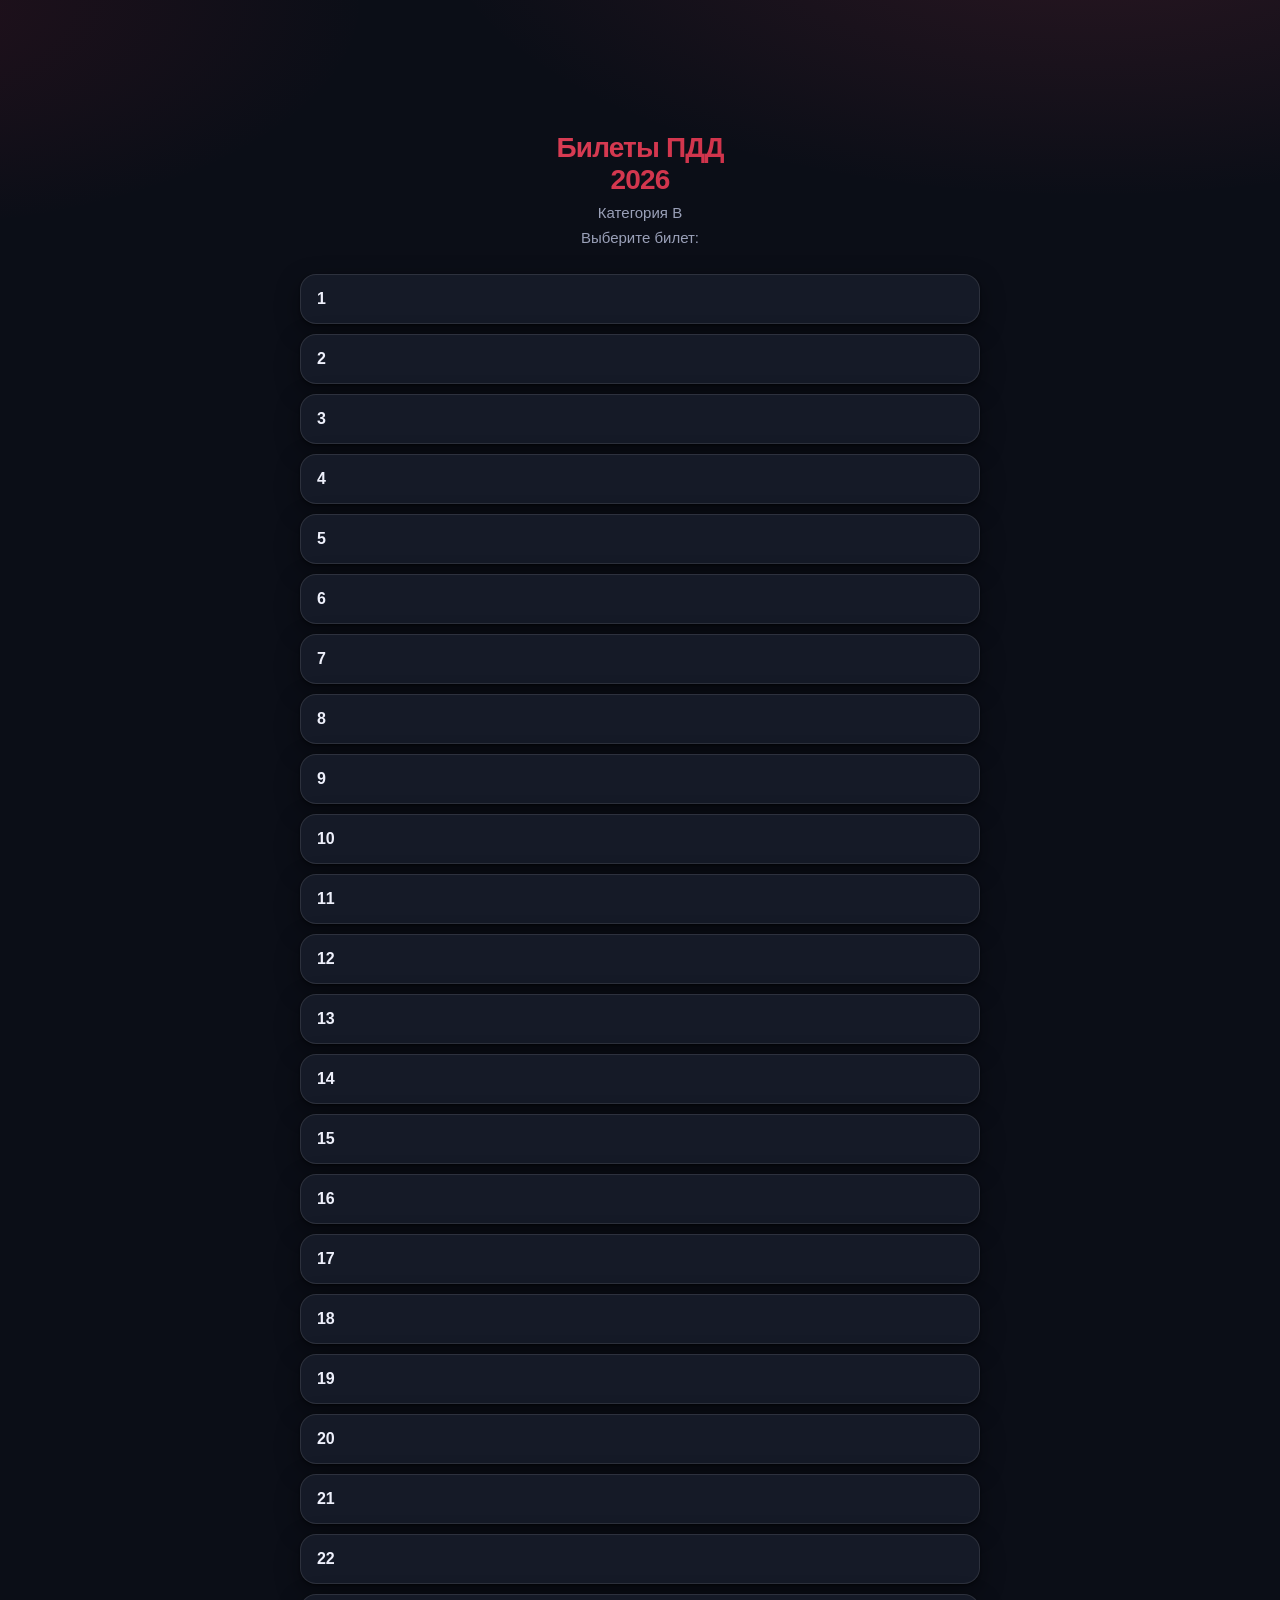
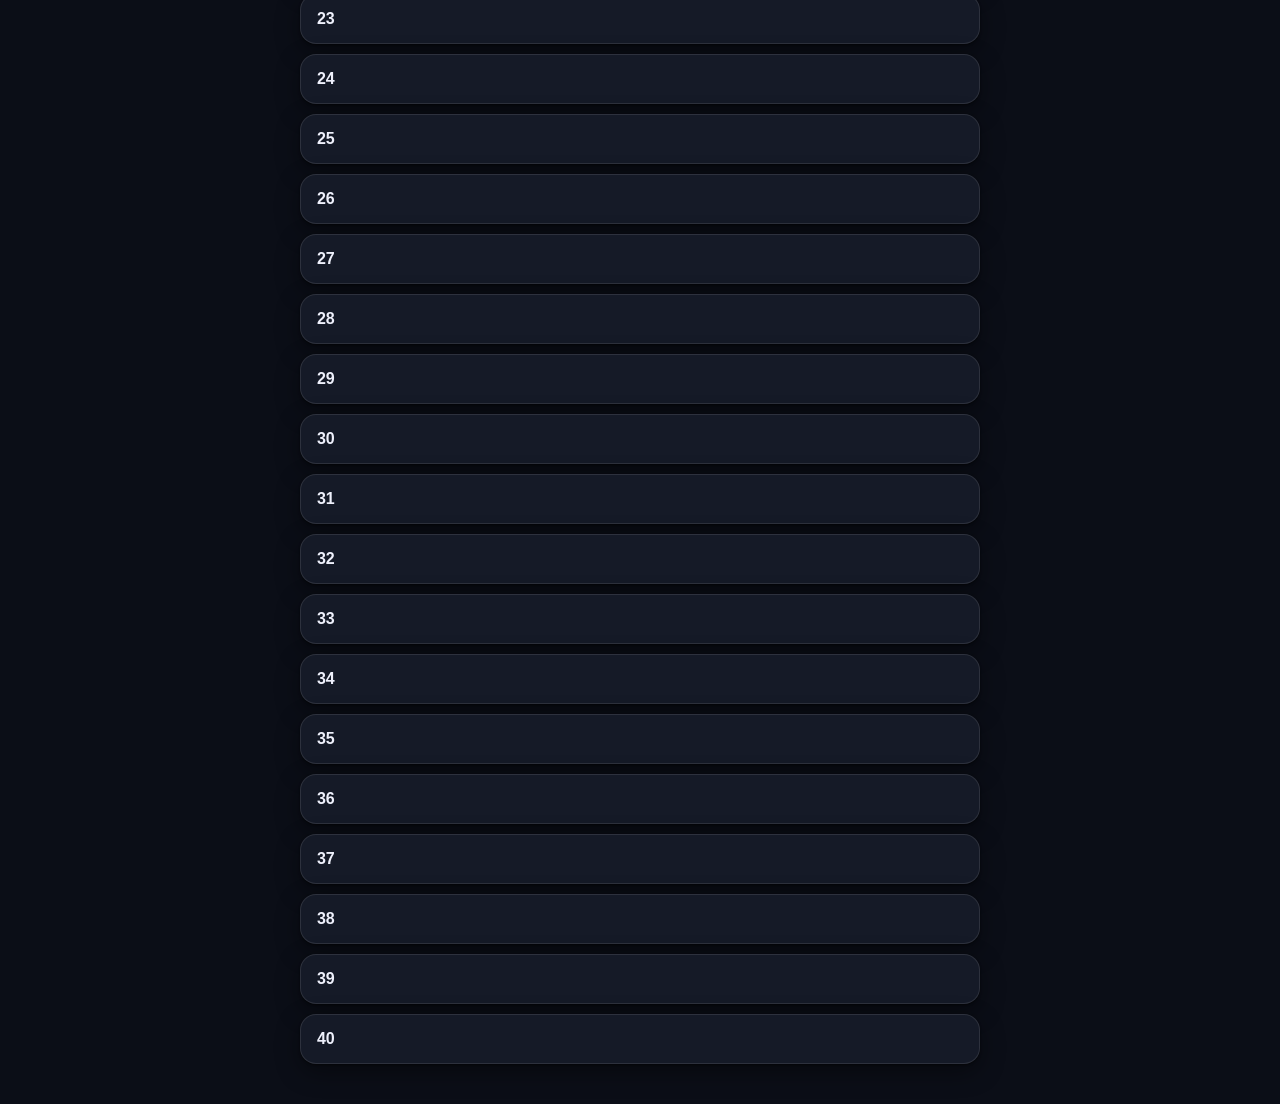
<file: app/index.html>
<!doctype html>
<html lang="ru">
<head>
<meta charset="utf-8">
<meta name="viewport" content="width=device-width, initial-scale=1">
<title>Билеты ПДД 2026</title>
<script src="https://telegram.org/js/telegram-web-app.js"></script>
<script src="report.js"></script>
<link rel="stylesheet" href="style.css">
</head>
<body>
<div id="app">

  <section id="screen-tickets" class="screen">
    <h1 class="title">Билеты ПДД<br>2026</h1>
    <p class="subtitle">Категория B</p>
    <p class="subtitle" id="loading-note">Загрузка…</p>
    <div class="ticket-grid" id="ticket-grid"></div>
  </section>

<section id="screen-quiz" class="screen hidden">
    <div id="quiz-list"></div>
    <div class="quiz-bar">
      <div class="quiz-bar-top">
        <button id="btn-back" class="icon-btn" aria-label="Назад">
          <svg viewBox="0 0 24 24" width="22" height="22" fill="none" stroke="currentColor" stroke-width="2.4" stroke-linecap="round" stroke-linejoin="round"><path d="M15 18l-6-6 6-6"/></svg>
        </button>
        <div class="quiz-bar-stats">
          <span class="stat stat-ticket" id="quiz-ticket"></span>
          <span class="stat" id="quiz-answered"></span>
          <span class="stat stat-ok" id="quiz-correct"></span>
          <span class="stat stat-bad" id="quiz-wrong"></span>
        </div>
      </div>
      <div class="progress"><div id="quiz-progress" class="progress-fill"></div></div>
    </div>
    <footer class="quiz-footer">
      <button id="btn-result" class="primary">Показать результат</button>
    </footer>
  </section>

  <section id="screen-result" class="screen hidden">
    <div id="result-card" class="result-card"></div>
  </section>

  <div id="loading-overlay" class="overlay" hidden>
    <div class="spinner"></div>
    <span>Загрузка…</span>
  </div>

</div>
<script src="app.js"></script>
</body>
</html>
</file>
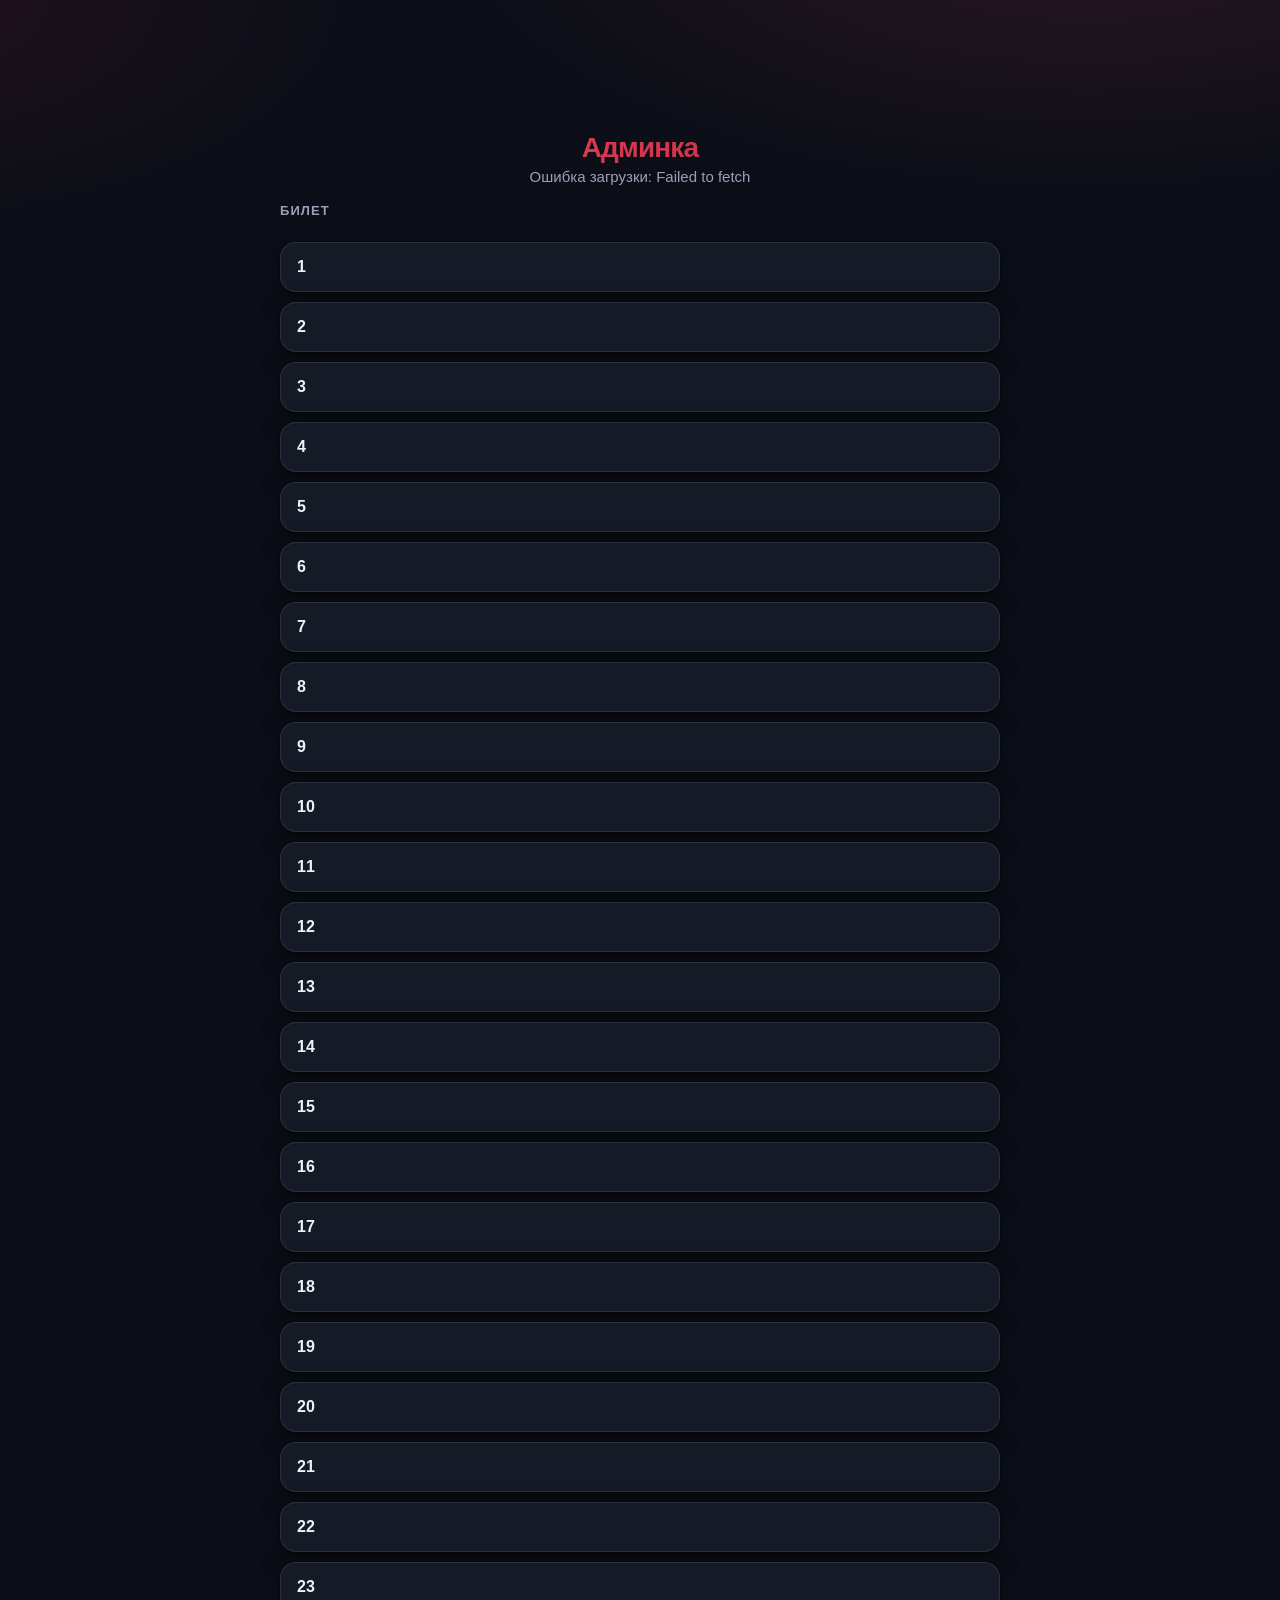
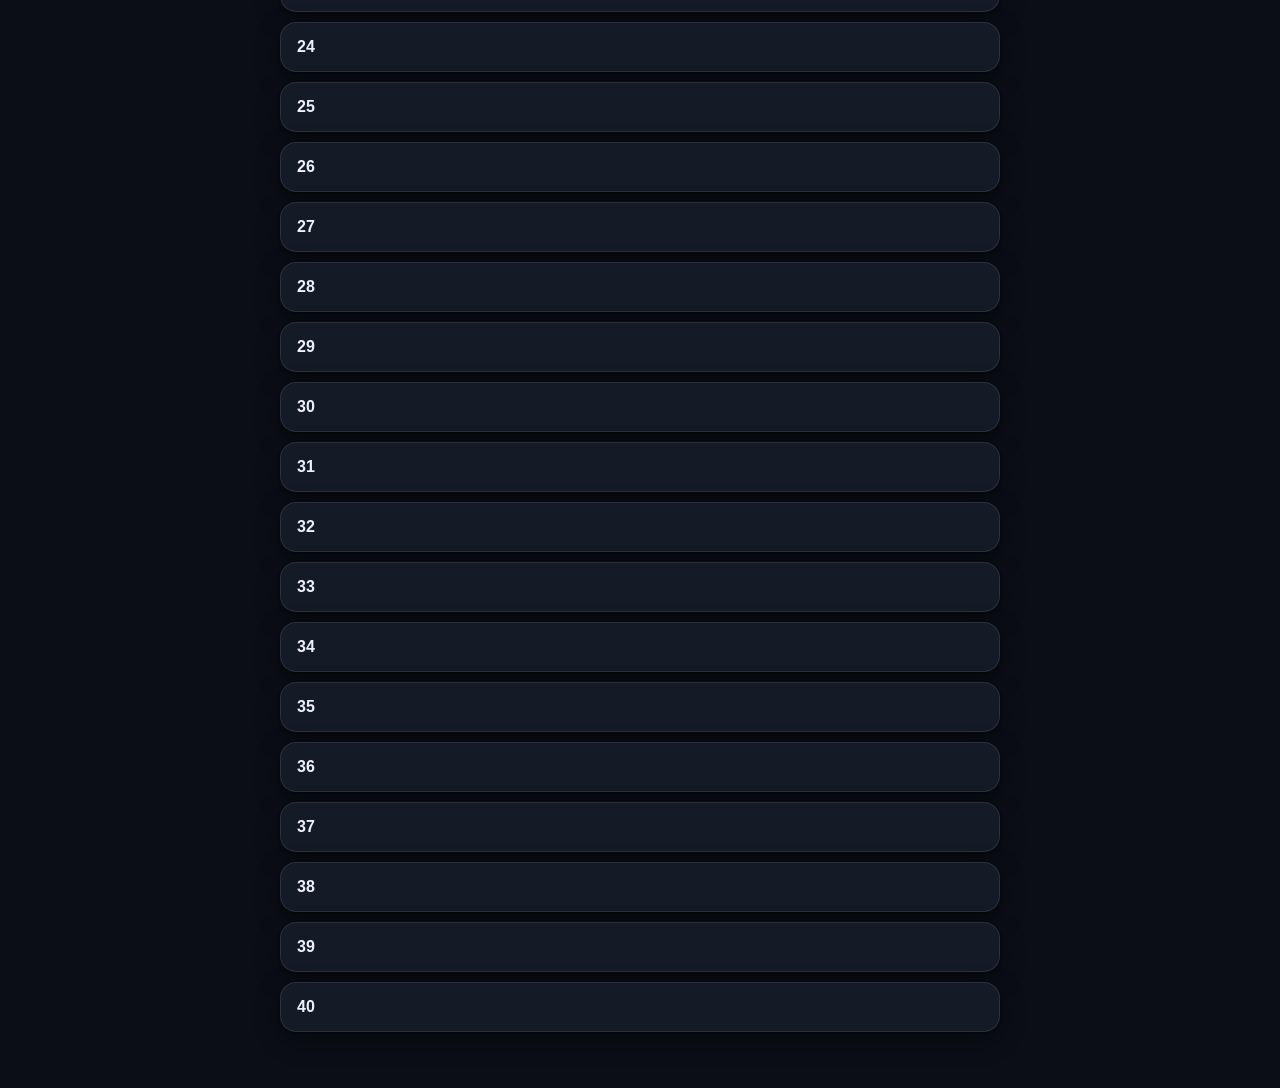
<file: app/admin.html>
<!doctype html>
<html lang="ru">
<head>
<meta charset="utf-8">
<meta name="viewport" content="width=device-width, initial-scale=1">
<title>Админка</title>
<script src="https://telegram.org/js/telegram-web-app.js"></script>
<script>window.disableLaunchReport = true;</script>
<script src="report.js"></script>
<style>
* { box-sizing: border-box; margin: 0; padding: 0; }

:root {
  --bg: #0b0e17;
  --card: #151a27;
  --border: rgba(255, 255, 255, 0.1);
  --text: #eef0fb;
  --muted: #9aa0b8;
  --grad: linear-gradient(135deg, #e5485f, #c2263e);
  --ok: #4ade80;
  --bad: #f87171;
  --warn: #f2808f;
  --shadow: 0 1px 2px rgba(0, 0, 0, 0.5), 0 8px 24px rgba(0, 0, 0, 0.4);
}

html, body { min-height: 100%; }
body {
  font-family: -apple-system, BlinkMacSystemFont, "Segoe UI", "Inter", Roboto, Arial, sans-serif;
  background:
    radial-gradient(1100px 480px at 85% -10%, rgba(229, 72, 95, 0.15), transparent 60%),
    radial-gradient(900px 420px at -10% 0%, rgba(194, 38, 62, 0.13), transparent 55%),
    var(--bg);
  background-attachment: fixed;
  color: var(--text);
  max-width: 760px; margin: 0 auto; padding: calc(env(safe-area-inset-top, 0px) + 100px) 20px 32px;
}

h1 {
  font-size: 28px; font-weight: 800; letter-spacing: -0.03em; margin: 32px 0 4px;
  text-align: center;
  background: var(--grad);
  -webkit-background-clip: text; background-clip: text;
  -webkit-text-fill-color: transparent;
}
.sub { color: var(--muted); font-size: 15px; margin-bottom: 18px; text-align: center; }
.section-title {
  font-size: 13px; font-weight: 700; letter-spacing: .08em;
  color: var(--muted); margin: 16px 0 8px; text-transform: uppercase;
}

.ticket-grid {
  display: flex;
  flex-direction: column;
  gap: 10px;
  margin: 24px 0;
}
.ticket-btn {
  width: 100%;
  text-align: left;
  padding: 15px 16px;
  font-size: 16px;
  font-weight: 600;
  color: var(--text);
  border: 1px solid var(--border);
  border-radius: 16px;
  background: var(--card);
  box-shadow: var(--shadow);
  cursor: pointer;
  transition: transform 0.12s ease, box-shadow 0.15s ease, border-color 0.15s ease;
  display: flex;
  align-items: center;
  justify-content: space-between;
  gap: 12px;
}
.ticket-btn:hover {
  border-color: rgba(229, 72, 95, 0.6);
  box-shadow: 0 6px 20px rgba(0, 0, 0, 0.35);
  transform: translateY(-1px);
}
.ticket-btn:active { transform: scale(0.975); }
.ticket-btn.active { border-color: #e5485f; background: rgba(229, 72, 95, 0.12); }
.ticket-num { font-weight: 700; }
.ticket-count {
  font-size: 13px;
  font-weight: 700;
  color: #fff;
  white-space: nowrap;
  padding: 6px 12px;
  border-radius: 999px;
  background: var(--grad);
  box-shadow: 0 4px 14px rgba(194, 38, 62, 0.4);
}

.ticket-bar-title { font-size: 17px; font-weight: 800; letter-spacing: -0.02em; }
.quiz-bar {
  position: sticky;
  bottom: 0;
  z-index: 20;
  display: flex;
  flex-direction: column;
  padding: 12px 0 8px;
  margin-top: 12px;
  background: linear-gradient(180deg, rgba(11, 14, 23, 0), var(--bg) 45%);
}
.quiz-bar-top { display: flex; align-items: center; gap: 12px; }
.btn-back {
  width: 42px; height: 42px; flex-shrink: 0;
  display: flex; align-items: center; justify-content: center;
  color: var(--text);
  border: 1px solid var(--border); border-radius: 12px;
  background: var(--card); box-shadow: var(--shadow); cursor: pointer;
  transition: background 0.15s, transform 0.1s;
}
.btn-back:hover { background: #232741; }
.btn-back:active { transform: scale(0.94); }

button.btn {
  min-width: 46px; padding: 10px 6px; font-size: 15px; font-weight: 600;
  color: var(--text);
  border: 1px solid var(--border); border-radius: 12px;
  background: var(--card); cursor: pointer;
}
button.btn:hover { background: #232741; }
button.btn.active { background: var(--grad); border-color: transparent; color: #fff; }

.card {
  background: var(--card);
  border: 1px solid var(--border);
  border-radius: 18px;
  box-shadow: var(--shadow);
  padding: 18px; margin-top: 14px;
}
.card.has-c { border-color: rgba(229, 72, 95, 0.6); }
.card-head {
  display: flex; align-items: center; gap: 8px;
  font-size: 12px; font-weight: 700; text-transform: uppercase; letter-spacing: .08em;
  color: var(--muted); margin-bottom: 12px;
}
.card-head .tag {
  font-size: 11px; font-weight: 600; text-transform: none; letter-spacing: 0;
  color: #f2808f; background: rgba(229, 72, 95, 0.14);
  border-radius: 8px; padding: 2px 8px;
}
.card-img {
  display: block; max-width: 100%; max-height: 240px; margin: 0 auto 14px;
  border: 1px solid var(--border); border-radius: 12px; background: #11131f;
}
.card-img.hidden { display: none; }
.q-text { font-size: 15px; line-height: 1.45; color: var(--text); margin-bottom: 12px; }
.q-tip {
  background: rgba(255, 255, 255, 0.05);
  border: 1px solid var(--border);
  border-left: 4px solid #6b7287;
  border-radius: 12px;
  padding: 12px 14px;
  font-size: 14px;
  line-height: 1.45;
  color: #c3c8d8;
  white-space: pre-line;
  margin-bottom: 12px;
}
.answers { display: flex; flex-direction: column; gap: 8px; margin-bottom: 12px; }
.ans {
  padding: 9px 12px; border-radius: 12px;
  font-size: 14px; line-height: 1.4; display: flex; align-items: center; justify-content: space-between; gap: 8px;
  background: rgba(255, 255, 255, 0.03); border: 1px solid var(--border); color: var(--muted);
}
.ans-correct {
  background: linear-gradient(135deg, #14532d, #166534);
  border-color: rgba(74, 222, 128, 0.5); color: #bbf7d0; font-weight: 600;
}
.ans-wrong {
  background: linear-gradient(135deg, #4c0519, #7f1d3a);
  border-color: rgba(251, 113, 133, 0.5); color: #fecaca; font-weight: 600;
}
.ans .mark { font-weight: 700; }
.add-comment {
  margin-bottom: 10px; padding: 10px 16px; font-size: 14px; font-weight: 700;
  border: 1px dashed #e5485f; border-radius: 10px;
  background: rgba(229, 72, 95, 0.12); color: #f2808f; cursor: pointer;
}
.add-comment:hover { background: rgba(229, 72, 95, 0.2); }
.editor[hidden] { display: none; }
textarea {
  width: 100%; min-height: 80px; padding: 12px; font: inherit; font-size: 14px; line-height: 1.45;
  color: var(--text);
  border: 1px solid var(--border); border-radius: 12px; resize: vertical;
  background: rgba(255, 255, 255, 0.04);
}
textarea:focus { outline: 2px solid rgba(229, 72, 95, 0.8); outline-offset: 1px; }
.video-input {
  width: 100%; margin-top: 8px; min-height: 44px; padding: 11px 12px; font: inherit; font-size: 14px;
  color: var(--text);
  border: 1px solid var(--border); border-radius: 12px; resize: vertical;
  background: rgba(255, 255, 255, 0.04);
}
.video-input:focus { outline: 2px solid rgba(229, 72, 95, 0.8); outline-offset: 1px; }
button.save {
  margin-top: 10px; padding: 10px 22px; font-size: 15px; font-weight: 700;
  border: none; border-radius: 12px;
  color: #fff; background: var(--grad);
  box-shadow: 0 6px 18px rgba(194, 38, 62, 0.4); cursor: pointer;
  transition: transform 0.1s, filter 0.15s;
}
button.save:hover { filter: brightness(1.08); }
button.save:disabled { background: #3a3f52; box-shadow: none; color: #9aa0b8; cursor: default; }
button.del {
  margin-top: 10px; margin-left: 8px; padding: 10px 16px; font-size: 15px; font-weight: 600;
  border: 1px solid rgba(248, 113, 113, 0.5); border-radius: 12px;
  color: #fca5a5; background: transparent; cursor: pointer;
}
button.del:hover { background: rgba(248, 113, 113, 0.12); }
button.del.hidden { display: none; }
.status { margin-top: 8px; font-size: 13px; color: var(--ok); min-height: 18px; }
.status.err { color: #f87171; }
.hint { margin-top: 6px; font-size: 12px; color: var(--muted); }
#card-list { margin-top: 4px; }

/* спиннер/оверлей загрузки */
.overlay {
  position: fixed;
  inset: 0;
  z-index: 50;
  background: rgba(11, 14, 23, 0.65);
  backdrop-filter: blur(3px);
  -webkit-backdrop-filter: blur(3px);
  align-items: center;
  justify-content: center;
  gap: 16px;
  color: var(--muted);
  font-size: 15px;
  text-align: center;
}
.overlay:not([hidden]) { display: flex; flex-direction: column; }
.spinner {
  width: 40px;
  height: 40px;
  border: 4px solid rgba(255, 255, 255, 0.18);
  border-top-color: #e5485f;
  border-radius: 50%;
  animation: spin 0.8s linear infinite;
}
@keyframes spin { to { transform: rotate(360deg); } }

button:focus-visible, a:focus-visible {
  outline: 2px solid rgba(229, 72, 95, 0.9);
  outline-offset: 2px;
}
</style>
</head>
<body>
<div id="screen-tickets">
<h1>Админка</h1>
<p class="sub">Выберите билет</p>

<div class="section-title">Билет</div>
<div class="ticket-grid" id="ticket-grid"></div>
</div>

<div id="screen-ticket" hidden>
<div id="card-list"></div>
<div class="quiz-bar">
  <div class="quiz-bar-top">
  <button id="btn-back" class="btn-back" aria-label="Назад">
    <svg viewBox="0 0 24 24" width="22" height="22" fill="none" stroke="currentColor" stroke-width="2.4" stroke-linecap="round" stroke-linejoin="round"><path d="M15 18l-6-6 6-6"/></svg>
  </button>
  <h2 class="ticket-bar-title" id="ticket-title"></h2>
  </div>
</div>
</div>

<div id="loading-overlay" class="overlay" hidden>
  <div class="spinner"></div>
  <span>Загрузка…</span>
</div>

<script>
const API = "https://functions.yandexcloud.net/d4edbj3nk4e2tporn3qk";

function tgFullscreen() {
  try {
    if (!window.Telegram || !Telegram.WebApp) return;
    Telegram.WebApp.ready();
    Telegram.WebApp.expand();
    Telegram.WebApp.setHeaderColor("#0b0e17");
    Telegram.WebApp.setBackgroundColor("#0b0e17");
    if (Telegram.WebApp.disableVerticalSwipes) Telegram.WebApp.disableVerticalSwipes();
    if (Telegram.WebApp.requestFullscreen) Telegram.WebApp.requestFullscreen();
  } catch (e) {}
}
document.addEventListener("pointerdown", tgFullscreen, { once: true });

const $ = (sel) => document.querySelector(sel);
const $$ = (sel) => [...document.querySelectorAll(sel)];

let ticket = null;
let questions = [];

function showScreen(name) {
  $("#screen-tickets").hidden = name !== "tickets";
  $("#screen-ticket").hidden = name !== "ticket";
}

function showLoading(show, msg) {
  const overlay = $("#loading-overlay");
  overlay.hidden = !show;
  if (msg) overlay.querySelector("span").textContent = msg;
}

function ticketsRow(stats) {
  const wrap = $("#ticket-grid");
  wrap.innerHTML = "";
  for (let i = 1; i <= 40; i++) {
    const b = document.createElement("button");
    b.className = "ticket-btn";
    b.addEventListener("click", () => loadTicket(i));

    const num = document.createElement("span");
    num.className = "ticket-num";
    num.textContent = i;
    b.append(num);

    const c = stats[i] || {};
    if (c.comments > 0) {
      const cnt = document.createElement("span");
      cnt.className = "ticket-count";
      cnt.textContent =
        c.comments + " с комментарием" +
        (c.videos > 0 ? ` (${c.videos} с видео)` : "");
      b.append(cnt);
    }
    wrap.appendChild(b);
  }
}

async function loadTicket(num) {
  $$("#ticket-grid .ticket-btn").forEach((b) =>
    b.classList.toggle("active", Number(b.querySelector(".ticket-num").textContent) === num));
  $("#ticket-title").textContent = "Билет " + num;
  const list = $("#card-list");
  list.innerHTML = '<p class="sub">Загрузка…</p>';
  showScreen("ticket");
  showLoading(true, "Загрузка билета " + num + "…");
  try {
    const r = await fetch(`${API}?ticket=${num}`);
    if (!r.ok) throw new Error("HTTP " + r.status);
    const d = await r.json();
    if (!d.ok) throw new Error(d.error || "Ошибка");
    ticket = num;
    questions = d.questions;
    renderCards();
  } catch (e) {
    list.innerHTML = `<p class="sub" style="color:#f87171">Не удалось загрузить билет: ${e.message}</p>`;
  } finally {
    showLoading(false);
  }
}

$("#btn-back").addEventListener("click", () => showScreen("tickets"));

function dataUri(base64) {
  let mime = "image/jpeg";
  if (base64.startsWith("UklGR")) mime = "image/webp";
  else if (base64.startsWith("iVBOR")) mime = "image/png";
  else if (base64.startsWith("R0lG")) mime = "image/gif";
  return `data:${mime};base64,${base64}`;
}

function cleanLinks(text) {
  return (text || "").replace(/(https?:\/\/[^\s|]+)\s*\|\s*[^\n]*/gi, "$1");
}

function answersHtml(q) {
  const wrap = document.createElement("div");
  wrap.className = "answers";
  q.data.a.forEach((t, i) => {
    const d = document.createElement("div");
    d.className = "ans " + (i === q.data.correct ? "ans-correct" : "ans-wrong");
    d.textContent = `${i + 1}. ${t}`;
    const mark = document.createElement("span");
    mark.className = "mark";
    mark.textContent = i === q.data.correct ? "✓" : "✗";
    d.appendChild(mark);
    wrap.appendChild(d);
  });
  return wrap;
}

function renderCards() {
  const list = $("#card-list");
  list.innerHTML = "";
  questions.forEach((q) => {
    const card = document.createElement("div");
    card.className = "card" + (q.comment ? " has-c" : "");

    const head = document.createElement("div");
    head.className = "card-head";
    head.textContent = "Вопрос " + q.n;
    card.appendChild(head);

    const img = document.createElement("img");
    img.className = "card-img" + (q.image ? "" : " hidden");
    if (q.image) img.src = dataUri(q.image);
    card.appendChild(img);

    const qt = document.createElement("div");
    qt.className = "q-text";
    qt.textContent = q.data.q;
    card.appendChild(qt);

    const ans = answersHtml(q);
    card.appendChild(ans);

    const tip = document.createElement("div");
    tip.className = "q-tip";
    tip.textContent = q.data.tip;
    card.appendChild(tip);

    const addBtn = document.createElement("button");
    addBtn.className = "add-comment";
    addBtn.hidden = !!(q.comment || q.video);
    addBtn.textContent = "Добавить комментарий";
    addBtn.addEventListener("click", () => {
      addBtn.hidden = true;
      editor.hidden = false;
      ta.focus();
    });
    card.appendChild(addBtn);

    const ta = document.createElement("textarea");
    ta.placeholder = "Текст комментария…";
    ta.value = cleanLinks(q.comment);

    const vi = document.createElement("textarea");
    vi.className = "video-input";
    vi.placeholder = "Ссылки на видео, по одной на строку (YouTube / TikTok / Rutube)…";
    vi.value = q.video || "";

    const save = document.createElement("button");
    save.className = "save";
    save.textContent = "Сохранить";
    save.addEventListener("click", () => saveCard(q, ta, vi, save, card));

    const del = document.createElement("button");
    del.className = "del";
    del.textContent = "Удалить комментарий";
    del.addEventListener("click", () => deleteComment(q, ta, del, card));

    const st = document.createElement("div");
    st.className = "status";

    const editor = document.createElement("div");
    editor.className = "editor";
    editor.hidden = !(q.comment || q.video);
    editor.append(ta, vi, save, del, st);
    card.appendChild(editor);

    list.appendChild(card);
  });
  window.scrollTo(0, 0);
}

async function saveCard(q, ta, vi, btn, card) {
  const value = cleanLinks(ta.value);
  const video = cleanLinks(vi.value).trim();
  ta.value = value;
  vi.value = video;
  btn.disabled = true;
  const st = card.querySelector(".status");
  st.textContent = "";
  try {
    const r = await fetch(API, {
      method: "POST",
      headers: { "Content-Type": "application/json" },
      body: JSON.stringify({ ticket: ticket, n: q.n, comment: value, video: video }),
    });
    const d = await r.json();
    if (!r.ok || !d.ok) throw new Error((d && d.error) || "HTTP " + r.status);
    q.comment = value;
    q.video = video || null;
    updateCard(card, q);
    st.textContent = "Сохранено";
    if (window.sendCommentReport) window.sendCommentReport(ticket, q.n, value);
  } catch (e) {
    st.textContent = "Ошибка: " + e.message;
    st.classList.add("err");
  } finally {
    btn.disabled = false;
  }
}

async function deleteComment(q, ta, btn, card) {
  if (!confirm("Удалить комментарий к вопросу " + q.n + "?")) return;
  btn.disabled = true;
  const st = card.querySelector(".status");
  st.textContent = "";
  try {
    const r = await fetch(API, {
      method: "POST",
      headers: { "Content-Type": "application/json" },
      body: JSON.stringify({ ticket: ticket, n: q.n, comment: "" }),
    });
    const d = await r.json();
    if (!r.ok || !d.ok) throw new Error((d && d.error) || "HTTP " + r.status);
    q.comment = "";
    ta.value = "";
    updateCard(card, q);
    st.textContent = "Комментарий удалён";
  } catch (e) {
    st.textContent = "Ошибка: " + e.message;
    st.classList.add("err");
  } finally {
    btn.disabled = false;
  }
}

function updateCard(card, q) {
  const hasC = !!(q.comment || q.video);
  card.classList.toggle("has-c", hasC);
  const editor = card.querySelector(".editor");
  const addBtn = card.querySelector(".add-comment");
  if (hasC) {
    editor.hidden = false;
    addBtn.hidden = true;
  } else {
    editor.hidden = true;
    addBtn.hidden = false;
  }
}

async function init() {
  tgFullscreen();
  if (window.reportAdminLaunch) window.reportAdminLaunch();
  showLoading(true, "Загрузка…");
  let stats = {};
  try {
    const r = await fetch(API);
    const d = await r.json();
    if (d.ok) {
      (d.stats || []).forEach((s) => {
        stats[s.ticket] = { comments: s.comments, videos: s.videos || 0 };
      });
    }
  } catch (e) {
    $("#screen-tickets .sub").textContent = "Ошибка загрузки: " + e.message;
  }
  ticketsRow(stats);
  showLoading(false);
}

init();
</script>
</body>
</html>
</file>
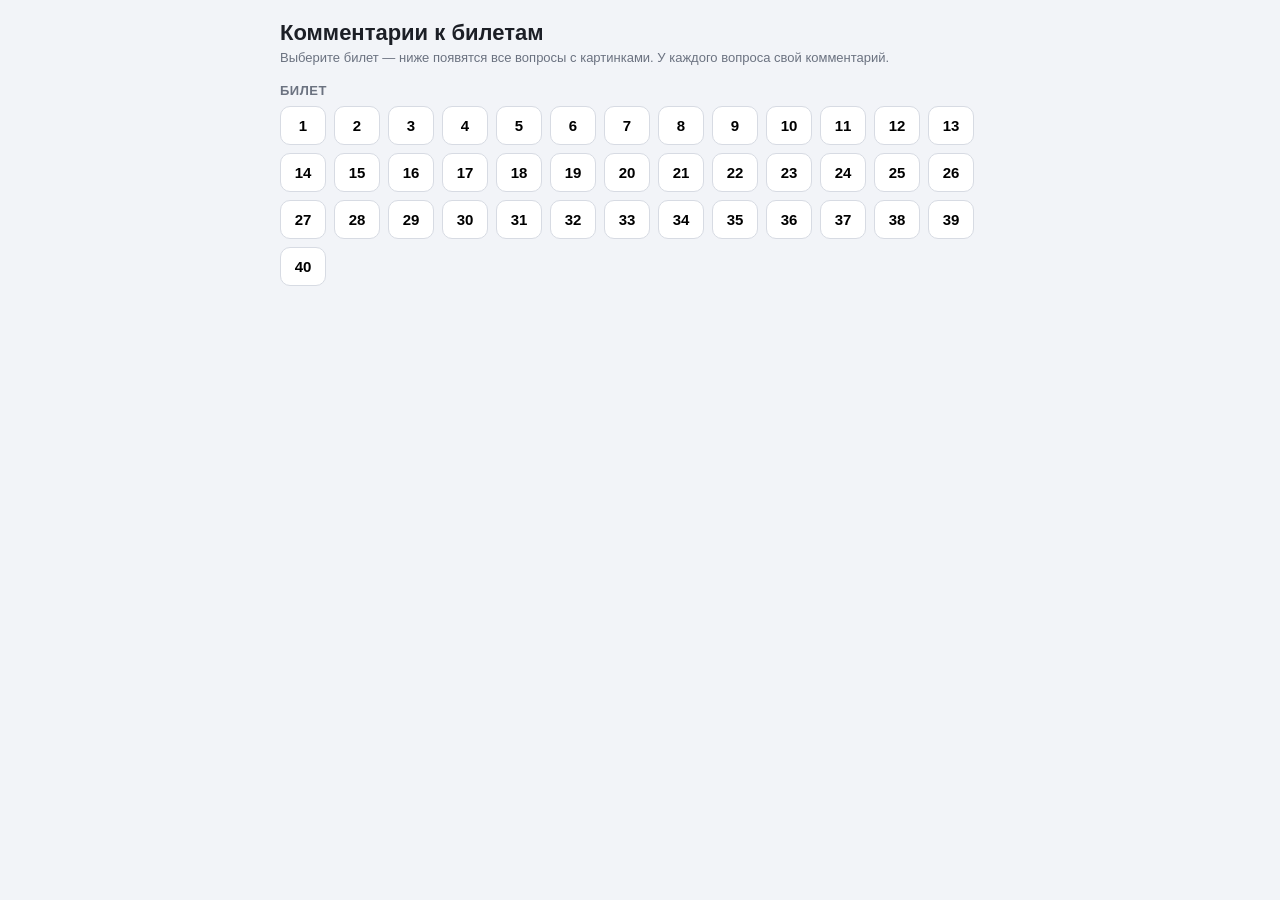
<file: app/comment.html>
<!doctype html>
<html lang="ru">
<head>
<meta charset="utf-8">
<meta name="viewport" content="width=device-width, initial-scale=1">
<title>Комментарии к билетам</title>
<style>
* { box-sizing: border-box; margin: 0; padding: 0; }
body {
  font-family: -apple-system, BlinkMacSystemFont, "Segoe UI", Roboto, Arial, sans-serif;
  background: #f2f4f8; color: #1c1f26;
  max-width: 760px; margin: 0 auto; padding: 20px;
}
h1 { font-size: 22px; margin-bottom: 4px; }
.sub { color: #6b7280; font-size: 13px; margin-bottom: 18px; }
.section-title { font-size: 13px; font-weight: 700; color: #6b7280; margin: 16px 0 8px; text-transform: uppercase; letter-spacing: .04em; }
.buttons { display: flex; flex-wrap: wrap; gap: 8px; }
button.btn {
  min-width: 46px; padding: 10px 6px; font-size: 15px; font-weight: 600;
  border: 1px solid #d7dbe3; border-radius: 10px; background: #fff; cursor: pointer;
}
button.btn:hover { background: #eef1f6; }
button.btn.active { background: #3b82f6; border-color: #3b82f6; color: #fff; }

.card {
  background: #fff; border: 1px solid #e3e6ec; border-radius: 14px;
  padding: 16px; margin-top: 14px;
}
.card.has-c { border-color: #8b5cf6; }
.card-head { display: flex; align-items: center; gap: 8px; font-weight: 700; margin-bottom: 10px; }
.card-head .tag {
  font-size: 11px; font-weight: 600; color: #8b5cf6; background: #f6f2ff;
  border-radius: 8px; padding: 2px 8px;
}
.card-img {
  display: block; max-width: 100%; max-height: 240px; margin: 0 auto 12px;
  border: 1px solid #e3e6ec; border-radius: 10px; background: #fafbfc;
}
.card-img.hidden { display: none; }
.q-text { font-size: 15px; line-height: 1.45; color: #1c1f26; margin-bottom: 10px; }
.answers { font-size: 14px; line-height: 1.5; color: #4b5563; margin-bottom: 12px; white-space: pre-line; }
textarea {
  width: 100%; min-height: 80px; padding: 10px; font: inherit; font-size: 14px; line-height: 1.45;
  border: 1px solid #d7dbe3; border-radius: 10px; resize: vertical;
}
button.save {
  margin-top: 10px; padding: 10px 20px; font-size: 15px; font-weight: 600;
  border: none; border-radius: 10px; background: #8b5cf6; color: #fff; cursor: pointer;
}
button.save:hover { background: #7c4aef; }
button.save:disabled { background: #c9c2ea; cursor: default; }
button.del {
  margin-top: 10px; margin-left: 8px; padding: 10px 16px; font-size: 15px; font-weight: 600;
  border: 1px solid #e04b4b; border-radius: 10px; background: #fff; color: #e04b4b; cursor: pointer;
}
button.del:hover { background: #fde2e2; }
button.del.hidden { display: none; }
.status { margin-top: 8px; font-size: 13px; color: #38b26c; min-height: 18px; }
.status.err { color: #e04b4b; }
#card-list { margin-top: 4px; }
</style>
</head>
<body>
<h1>Комментарии к билетам</h1>
<p class="sub">Выберите билет — ниже появятся все вопросы с картинками. У каждого вопроса свой комментарий.</p>

<div class="section-title">Билет</div>
<div class="buttons" id="ticket-buttons"></div>

<div id="card-list"></div>

<script>
const API = "https://functions.yandexcloud.net/d4edbj3nk4e2tporn3qk";

const $ = (sel) => document.querySelector(sel);
const $$ = (sel) => [...document.querySelectorAll(sel)];

let ticket = null;
let questions = [];

function ticketsRow() {
  const wrap = $("#ticket-buttons");
  wrap.innerHTML = "";
  for (let i = 1; i <= 40; i++) {
    const b = document.createElement("button");
    b.className = "btn";
    b.textContent = i;
    b.addEventListener("click", () => loadTicket(i));
    wrap.appendChild(b);
  }
}

async function loadTicket(num) {
  $$("#ticket-buttons .btn").forEach((b) =>
    b.classList.toggle("active", Number(b.textContent) === num));
  const list = $("#card-list");
  list.innerHTML = '<p class="sub">Загрузка…</p>';
  try {
    const r = await fetch(`${API}?ticket=${num}`);
    if (!r.ok) throw new Error("HTTP " + r.status);
    const d = await r.json();
    if (!d.ok) throw new Error(d.error || "Ошибка");
    ticket = num;
    questions = d.questions;
    renderCards();
  } catch (e) {
    list.innerHTML = `<p class="sub" style="color:#e04b4b">Не удалось загрузить билет: ${e.message}</p>`;
  }
}

function dataUri(base64) {
  let mime = "image/jpeg";
  if (base64.startsWith("UklGR")) mime = "image/webp";
  else if (base64.startsWith("iVBOR")) mime = "image/png";
  else if (base64.startsWith("R0lG")) mime = "image/gif";
  return `data:${mime};base64,${base64}`;
}

function answersHtml(a) {
  return a.map((t, i) => `${i + 1}. ${t}`).join("\n");
}

function renderCards() {
  const list = $("#card-list");
  list.innerHTML = "";
  questions.forEach((q, idx) => {
    const card = document.createElement("div");
    card.className = "card" + (q.comment ? " has-c" : "");

    const head = document.createElement("div");
    head.className = "card-head";
    head.textContent = "Вопрос " + q.n;
    if (q.comment) {
      const tag = document.createElement("span");
      tag.className = "tag";
      tag.textContent = "есть комментарий";
      head.appendChild(tag);
    }
    card.appendChild(head);

    const img = document.createElement("img");
    img.className = "card-img" + (q.image ? "" : " hidden");
    if (q.image) img.src = dataUri(q.image);
    card.appendChild(img);

    const qt = document.createElement("div");
    qt.className = "q-text";
    qt.textContent = q.data.q;
    card.appendChild(qt);

    const ans = document.createElement("div");
    ans.className = "answers";
    ans.textContent = answersHtml(q.data.a);
    card.appendChild(ans);

    const ta = document.createElement("textarea");
    ta.placeholder = "Текст комментария…";
    ta.value = q.comment || "";
    card.appendChild(ta);

    const save = document.createElement("button");
    save.className = "save";
    save.textContent = "Сохранить";
    save.addEventListener("click", () => saveComment(q, ta, save, card));
    card.appendChild(save);

    const del = document.createElement("button");
    del.className = "del" + (q.comment ? "" : " hidden");
    del.textContent = "Удалить комментарий";
    del.addEventListener("click", () => deleteComment(q, ta, del, card));
    card.appendChild(del);

    const st = document.createElement("div");
    st.className = "status";
    card.appendChild(st);

    list.appendChild(card);
  });
  window.scrollTo(0, 0);
}

async function saveComment(q, ta, btn, card) {
  btn.disabled = true;
  const st = card.querySelector(".status");
  st.textContent = "";
  try {
    const r = await fetch(API, {
      method: "POST",
      headers: { "Content-Type": "application/json" },
      body: JSON.stringify({ ticket: ticket, n: q.n, comment: ta.value }),
    });
    const d = await r.json();
    if (!r.ok || !d.ok) throw new Error((d && d.error) || "HTTP " + r.status);
    q.comment = ta.value;
    updateCard(card, q);
    st.textContent = "Сохранено";
  } catch (e) {
    st.textContent = "Ошибка: " + e.message;
    st.classList.add("err");
  } finally {
    btn.disabled = false;
  }
}

async function deleteComment(q, ta, btn, card) {
  if (!confirm("Удалить комментарий к вопросу " + q.n + "?")) return;
  btn.disabled = true;
  const st = card.querySelector(".status");
  st.textContent = "";
  try {
    const r = await fetch(API, {
      method: "POST",
      headers: { "Content-Type": "application/json" },
      body: JSON.stringify({ ticket: ticket, n: q.n, comment: "" }),
    });
    const d = await r.json();
    if (!r.ok || !d.ok) throw new Error((d && d.error) || "HTTP " + r.status);
    q.comment = "";
    ta.value = "";
    updateCard(card, q);
    st.textContent = "Комментарий удалён";
  } catch (e) {
    st.textContent = "Ошибка: " + e.message;
    st.classList.add("err");
  } finally {
    btn.disabled = false;
  }
}

function updateCard(card, q) {
  card.classList.toggle("has-c", !!q.comment);
  const headEl = card.querySelector(".card-head");
  const oldTag = headEl.querySelector(".tag");
  if (oldTag) oldTag.remove();
  if (q.comment) {
    const tag = document.createElement("span");
    tag.className = "tag";
    tag.textContent = "есть комментарий";
    headEl.appendChild(tag);
  }
  card.querySelector(".del").classList.toggle("hidden", !q.comment);
}

ticketsRow();
</script>
</body>
</html>
</file>
<file: app/style.css>
* { box-sizing: border-box; margin: 0; padding: 0; }

:root {
  --bg: #0b0e17;
  --card: #151a27;
  --border: rgba(255, 255, 255, 0.1);
  --text: #eef0fb;
  --muted: #9aa0b8;
  --grad: linear-gradient(135deg, #e5485f, #c2263e);
  --grad-soft: linear-gradient(135deg, #f07d8d, #e5485f);
  --ok: #4ade80;
  --ok-bg: linear-gradient(135deg, #14532d, #166534);
  --bad: #f87171;
  --bad-bg: linear-gradient(135deg, #4c0519, #7f1d3a);
  --warn: #f2808f;
  --warn-bg: linear-gradient(135deg, rgba(194, 38, 62, 0.2), rgba(229, 72, 95, 0.12));
  --shadow: 0 1px 2px rgba(0, 0, 0, 0.5), 0 8px 24px rgba(0, 0, 0, 0.4);
  --shadow-lg: 0 12px 40px rgba(0, 0, 0, 0.6);
}

html, body { min-height: 100%; }

body {
  font-family: -apple-system, BlinkMacSystemFont, "Segoe UI", "Inter", Roboto, Arial, sans-serif;
  background:
    radial-gradient(1100px 480px at 85% -10%, rgba(229, 72, 95, 0.15), transparent 60%),
    radial-gradient(900px 420px at -10% 0%, rgba(194, 38, 62, 0.13), transparent 55%),
    var(--bg);
  background-attachment: fixed;
  color: var(--text);
  max-width: 720px;
  margin: 0 auto;
  min-height: 100dvh;
  display: flex;
  flex-direction: column;
}

#app { display: flex; flex-direction: column; min-height: 100dvh; }

.screen { display: flex; flex-direction: column; padding: calc(env(safe-area-inset-top, 0px) + 100px) 20px 32px; flex: 1; }
.hidden { display: none !important; }

/* шапка выбора билета */
.title {
  font-size: 28px;
  font-weight: 800;
  letter-spacing: -0.03em;
  text-align: center;
  margin-top: 32px;
  background: var(--grad);
  -webkit-background-clip: text;
  background-clip: text;
  -webkit-text-fill-color: transparent;
}
.subtitle { color: var(--muted); text-align: center; margin-top: 8px; font-size: 15px; }

/* выбор билета */
.ticket-grid {
  display: flex;
  flex-direction: column;
  gap: 10px;
  margin: 28px 0 8px;
}
.ticket-btn {
  width: 100%;
  text-align: left;
  padding: 15px 16px;
  font-size: 16px;
  font-weight: 600;
  color: var(--text);
  border: 1px solid var(--border);
  border-radius: 16px;
  background: var(--card);
  box-shadow: var(--shadow);
  cursor: pointer;
  transition: transform 0.12s ease, box-shadow 0.15s ease, border-color 0.15s ease;
  display: flex;
  align-items: center;
  justify-content: space-between;
  gap: 12px;
}
.ticket-btn:hover {
  border-color: rgba(229, 72, 95, 0.65);
  box-shadow: 0 6px 20px rgba(0, 0, 0, 0.35);
  transform: translateY(-1px);
}
.ticket-btn:active { transform: scale(0.975); }
.ticket-num { font-weight: 700; letter-spacing: -0.01em; }
.ticket-count {
  font-size: 13px;
  font-weight: 700;
  color: #fff;
  white-space: nowrap;
  padding: 6px 12px;
  border-radius: 999px;
  background: var(--grad);
  box-shadow: 0 4px 14px rgba(194, 38, 62, 0.35);
}

/* квиз */
.icon-btn {
  width: 42px;
  height: 42px;
  flex-shrink: 0;
  display: flex;
  align-items: center;
  justify-content: center;
  color: var(--text);
  border: 1px solid var(--border);
  border-radius: 12px;
  background: var(--card);
  box-shadow: var(--shadow);
  cursor: pointer;
  transition: background 0.15s, transform 0.1s;
}
.icon-btn:hover { background: #232741; }
.icon-btn:active { transform: scale(0.94); }

.progress {
  height: 8px;
  background: rgba(255, 255, 255, 0.12);
  border-radius: 999px;
  overflow: hidden;
  margin: 12px 0 20px;
}
.progress-fill {
  height: 100%;
  width: 0;
  background: var(--grad);
  border-radius: 999px;
  transition: width 0.35s ease;
}

/* карточка вопроса */
.qcard {
  background: var(--card);
  border: 1px solid var(--border);
  border-radius: 18px;
  padding: 18px;
  margin-bottom: 14px;
  box-shadow: var(--shadow);
}
.qcard-ok { border-color: var(--ok); }
.qcard-bad { border-color: var(--bad); }
.qcard-head {
  font-size: 12px;
  font-weight: 700;
  text-transform: uppercase;
  letter-spacing: 0.08em;
  margin-bottom: 12px;
  color: var(--muted);
}
.qcard-img {
  display: block;
  max-width: 100%;
  max-height: 280px;
  margin: 0 auto 14px;
  border: 1px solid var(--border);
  border-radius: 12px;
  background: #11131f;
}
.qcard-q {
  font-size: 16px;
  line-height: 1.45;
  font-weight: 600;
  letter-spacing: -0.01em;
  margin-bottom: 14px;
}

.answers { display: flex; flex-direction: column; gap: 8px; }
.answer {
  display: block;
  width: 100%;
  text-align: left;
  font-size: 15px;
  line-height: 1.4;
  padding: 13px 15px;
  border: 1px solid var(--border);
  border-radius: 12px;
  background: var(--card);
  color: var(--text);
  cursor: pointer;
  transition: border-color 0.15s, background 0.15s, transform 0.08s;
}
.answer:hover:not(:disabled) { border-color: rgba(229, 72, 95, 0.75); background: #232741; }
.answer:active:not(:disabled) { transform: scale(0.985); }
.answer:disabled { cursor: default; }

.answer.correct {
  background: var(--ok-bg);
  border-color: rgba(74, 222, 128, 0.5);
  color: #bbf7d0;
  font-weight: 600;
}
.answer.wrong {
  background: var(--bad-bg);
  border-color: rgba(194, 38, 62, 0.5);
  color: #fecaca;
  font-weight: 600;
}

.quiz-tip {
  display: flex;
  gap: 10px;
  align-items: flex-start;
  background: rgba(255, 255, 255, 0.05);
  border: 1px solid var(--border);
  border-left: 4px solid #6b7287;
  border-radius: 12px;
  padding: 12px 14px;
  font-size: 14px;
  line-height: 1.45;
  color: #c3c8d8;
  margin-top: 12px;
}
.quiz-tip.comment-text {
  color: #ffffff;
  flex-direction: column;
  background: var(--warn-bg);
  border-color: rgba(229, 72, 95, 0.35);
  border-left-color: #e5485f;
}
.comment-body { white-space: pre-line; width: 100%; }

.comlinks { display: flex; flex-direction: column; gap: 8px; margin-top: 12px; }
.comlink {
  display: flex;
  align-items: center;
  justify-content: flex-start;
  gap: 10px;
  width: 100%;
  padding: 11px 14px;
  font-size: 14px;
  font-weight: 700;
  letter-spacing: -0.01em;
  color: #fff;
  border: 2px solid #000;
  border-radius: 12px;
  box-shadow: 3px 3px 0 #000;
  cursor: pointer;
  transition: transform 0.08s, box-shadow 0.12s;
}
.comlink:hover { filter: brightness(1.08); }
.comlink:active { transform: translate(3px, 3px); box-shadow: none; }
.comlink.youtube { background: #c4302b; }
.comlink.instagram {
  background: linear-gradient(45deg, #f09433 0%, #e6683c 25%, #dc2743 50%, #cc2366 75%, #bc1888 100%);
}
.comlink.tiktok { background: #14161c; }
.comlink.tiktok .comlink-play { color: #25f4ee; }
.comlink.rutube { background: #d61a1f; }
.comlink.video, .comlink.link {
  color: var(--text);
  background: var(--card);
  border-color: var(--border);
  box-shadow: none;
}
.comlink-play { font-size: 12px; }

.comment-btn {
  display: block;
  width: fit-content;
  margin-top: 12px;
  padding: 10px 16px;
  font-size: 14px;
  font-weight: 700;
  letter-spacing: -0.01em;
  color: #fff;
  background: #c2263e;
  border: 2px solid #000;
  border-radius: 10px;
  box-shadow: 4px 4px 0 #000;
  cursor: pointer;
  transition: transform 0.08s, box-shadow 0.12s;
}
.comment-btn:hover { background: #d4314b; }
.comment-btn:active { transform: translate(3px, 3px); box-shadow: 1px 1px 0 #000; }

.quiz-footer { padding: 10px 0 16px; }

.quiz-bar {
  position: sticky;
  bottom: 0;
  z-index: 20;
  display: flex;
  flex-direction: column;
  gap: 8px;
  padding: 12px 0 8px;
  margin-top: 12px;
  background: linear-gradient(180deg, rgba(11, 14, 23, 0), var(--bg) 45%);
}
.quiz-bar-top {
  display: flex;
  align-items: center;
  gap: 12px;
}
.quiz-bar-stats {
  display: flex;
  flex-wrap: wrap;
  gap: 4px 12px;
  align-items: center;
  flex: 1;
  min-width: 0;
}
.stat { font-size: 13px; font-weight: 600; color: var(--muted); white-space: nowrap; }
.stat-ticket { font-size: 15px; font-weight: 800; color: var(--text); }
.stat-ok { color: var(--ok); }
.stat-bad { color: var(--bad); }
.quiz-bar .progress { margin: 0; }

button.primary, button.secondary {
  width: 100%;
  padding: 15px;
  font-size: 16px;
  font-weight: 700;
  letter-spacing: -0.01em;
  border: none;
  border-radius: 14px;
  cursor: pointer;
  transition: transform 0.1s, box-shadow 0.15s, filter 0.15s;
}
.primary {
  color: #fff;
  background: var(--grad);
  box-shadow: 0 6px 18px rgba(194, 38, 62, 0.4);
}
.primary:hover { filter: brightness(1.05); box-shadow: 0 8px 24px rgba(194, 38, 62, 0.5); }
.primary:active { transform: scale(0.985); }
.secondary {
  background: #232741;
  color: var(--text);
  border: 1px solid var(--border);
  margin-top: 10px;
}
.secondary:hover { background: #2b2f45; }
.secondary:active { transform: scale(0.985); }

/* результат */
.result-card {
  background: var(--card);
  border: 1px solid var(--border);
  border-radius: 22px;
  padding: 32px 22px;
  margin: auto 0;
  text-align: center;
  box-shadow: var(--shadow-lg);
}
.result-card .emoji { font-size: 56px; }
.result-card h2 { margin: 12px 0 24px; font-size: 24px; letter-spacing: -0.02em; }

.result-stats {
  display: flex;
  justify-content: space-around;
  margin-bottom: 26px;
  gap: 8px;
}
.result-stats > div {
  display: flex;
  flex-direction: column;
  align-items: center;
  gap: 4px;
  min-width: 76px;
}
.result-stats .num { font-size: 32px; font-weight: 800; letter-spacing: -0.03em; }
.result-stats .lbl { font-size: 13px; color: var(--muted); }
.result-stats .num.ok { color: var(--ok); }
.result-stats .num.bad { color: var(--bad); }
.result-actions { display: flex; flex-direction: column; gap: 10px; }
.result-actions button { margin-top: 0; }

button:focus-visible, a:focus-visible {
  outline: 2px solid rgba(229, 72, 95, 0.9);
  outline-offset: 2px;
}

/* спиннер/оверлей загрузки */
.overlay {
  position: fixed;
  inset: 0;
  z-index: 50;
  background: rgba(11, 14, 23, 0.65);
  backdrop-filter: blur(3px);
  -webkit-backdrop-filter: blur(3px);
  align-items: center;
  justify-content: center;
  gap: 16px;
  color: var(--muted);
  font-size: 15px;
}
.overlay:not([hidden]) { display: flex; flex-direction: column; }
.spinner {
  width: 40px;
  height: 40px;
  border: 4px solid rgba(255, 255, 255, 0.18);
  border-top-color: #f07d8d;
  border-radius: 50%;
  animation: spin 0.8s linear infinite;
}
@keyframes spin { to { transform: rotate(360deg); } }
</file>
